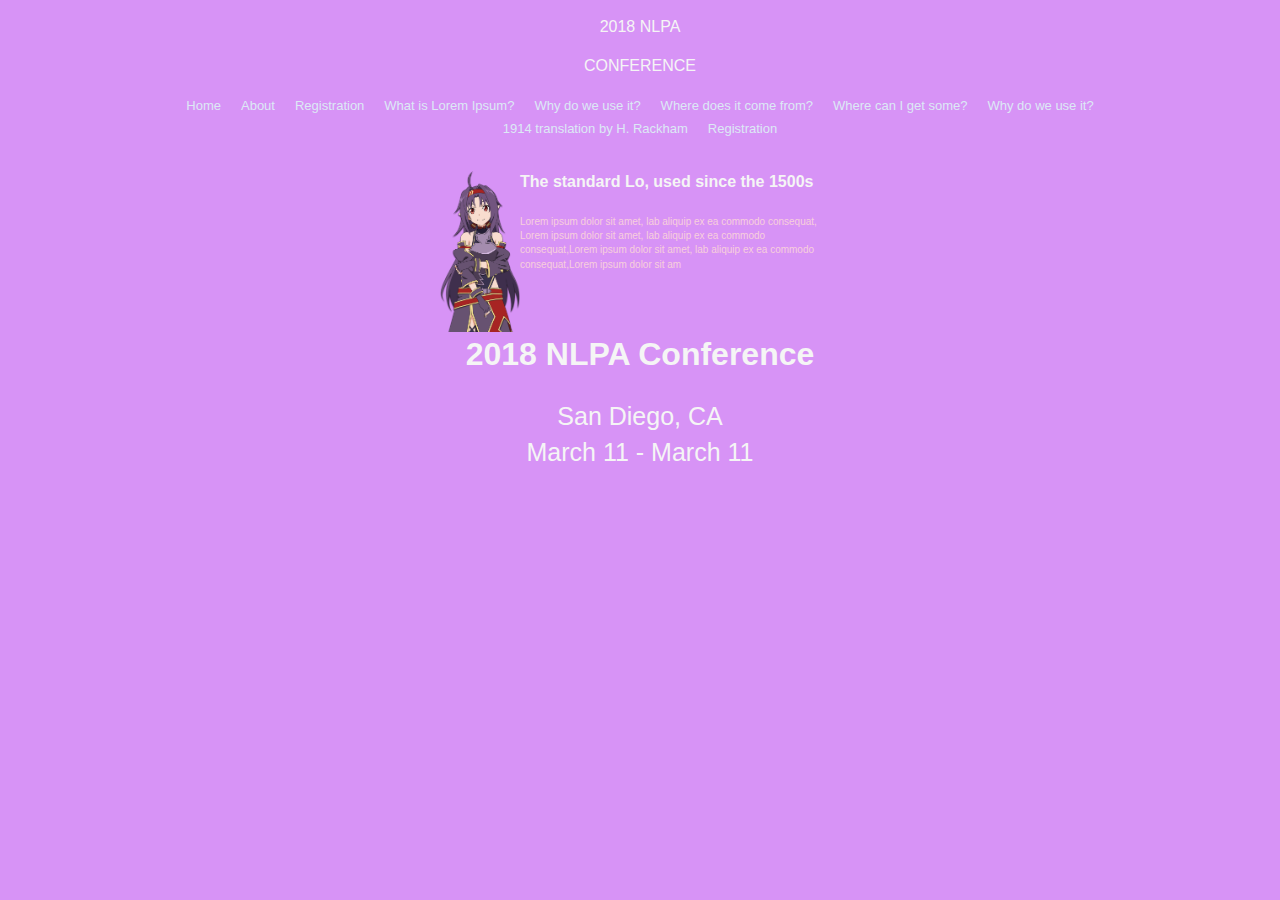
<file: 10/index.html>
<!DOCTYPE html>
<html lang="en">
<head>
    <meta charset="UTF-8">
    <meta http-equiv="X-UA-Compatible" content="IE=edge">
    <meta name="viewport" content="width=device-width, initial-scale=1.0">
    <title>Page 10</title>
    <link rel="stylesheet" href="css/main.css">
</head>
<body>
    
    <div class="container">
        <div class="color-overlay">
        </div>
        <header>
            <p>2018 NLPA</p>
            <p>CONFERENCE</p>
        </header>
        <nav>
            <div class="nav-item"><a href="#">Home</a></div>
            <div class="nav-item"><a href="#">About</a></div>
            <div class="nav-item"><a href="#">Registration</a></div>
            <div class="nav-item"><a href="#">What is Lorem Ipsum?</a></div>
            <div class="nav-item"><a href="#">Why do we use it?</a></div>
            <div class="nav-item"><a href="#">Where does it come from?</a>
            </div>
            <div class="nav-item"><a href="#">Where can I get some?</a>
            </div>
            <div class="nav-item"><a href="#">Why do we use it?</a></div>

            <div class="nav-item"><a href="#">1914 translation by H. Rackham</a></div>
            <div class="nav-item"><a href="#">Registration</a></div>

        </nav>
        <main>
            <div class="main-content1">
                <img src="img/Daco_4526325.png" alt="">
                <h4>The standard Lo, used since the 1500s</h4>
                <p>Lorem ipsum dolor sit amet, lab aliquip ex ea commodo consequat, Lorem ipsum dolor sit amet, lab aliquip ex ea commodo consequat,Lorem ipsum dolor sit amet, lab aliquip ex ea commodo consequat,Lorem ipsum dolor sit am</p>
            </div>
            <div class="main-content2">
                <h1>2018 NLPA Conference</h1>
                <p>San Diego, CA</p>
                <p>March 11 - March 11</p>
            </div>
        </main>
        
    </div>
   
</body>
</html>
</file>
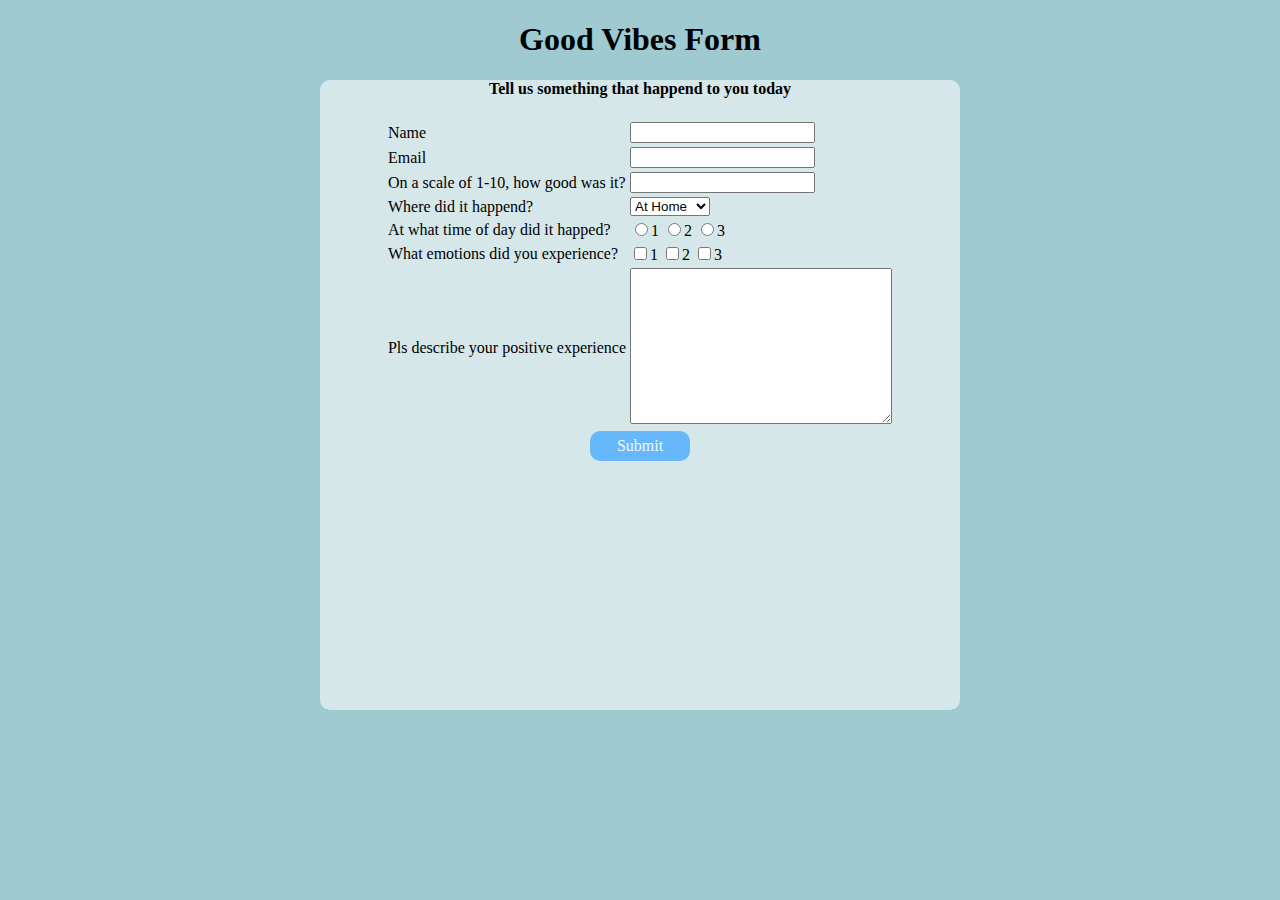
<file: 2/index.html>
<!DOCTYPE html>
<html lang="en">
<head>
    <meta charset="UTF-8">
    <meta http-equiv="X-UA-Compatible" content="IE=edge">
    <meta name="viewport" content="width=device-width, initial-scale=1.0">
    <title>Page 2</title>
    <link rel="stylesheet" href="css/main.css">
</head>
<body>
    <header>
        <h1>Good Vibes Form</h1>
    </header>
    <center><main>
        
        <h4>Tell us something that happend to you today </h4>
        <table>
        <tr>
            <td>Name</td>
            <td><input type="text"></td>
        </tr>
        <tr>
            <td>Email</td>
            <td><input type="text"></td>
        </tr>
        <tr>
            <td>On a scale of 1-10, how good was it?</td>
            <td><input type="text"></td>
        </tr>
        <tr>
            <td>Where did it happend?</td>
            <td>
            <select name="" id="">
                <option value="">At Home</option>
                <option value="">At School</option>
            </select>
            </td>
        </tr>
        <tr>
            <td>At what time of day did it happed?</td>
            <td><input type="radio">1
                <input type="radio">2
                <input type="radio">3
            </td> 
        </tr>
        <tr>
            <td>What emotions did you experience?</td>
            <td><input type="checkbox">1
                <input type="checkbox">2
                <input type="checkbox">3
            </td>
        </tr>
        <tr>
            <td>Pls describe your positive experience</td>
            <td><textarea name="" id="" cols="30" rows="10"></textarea></td>
        </tr>
    </table>
    <div class="button"><a href="#">Submit</a></div>

    </main>
</center>
</body>
</html>
</file>
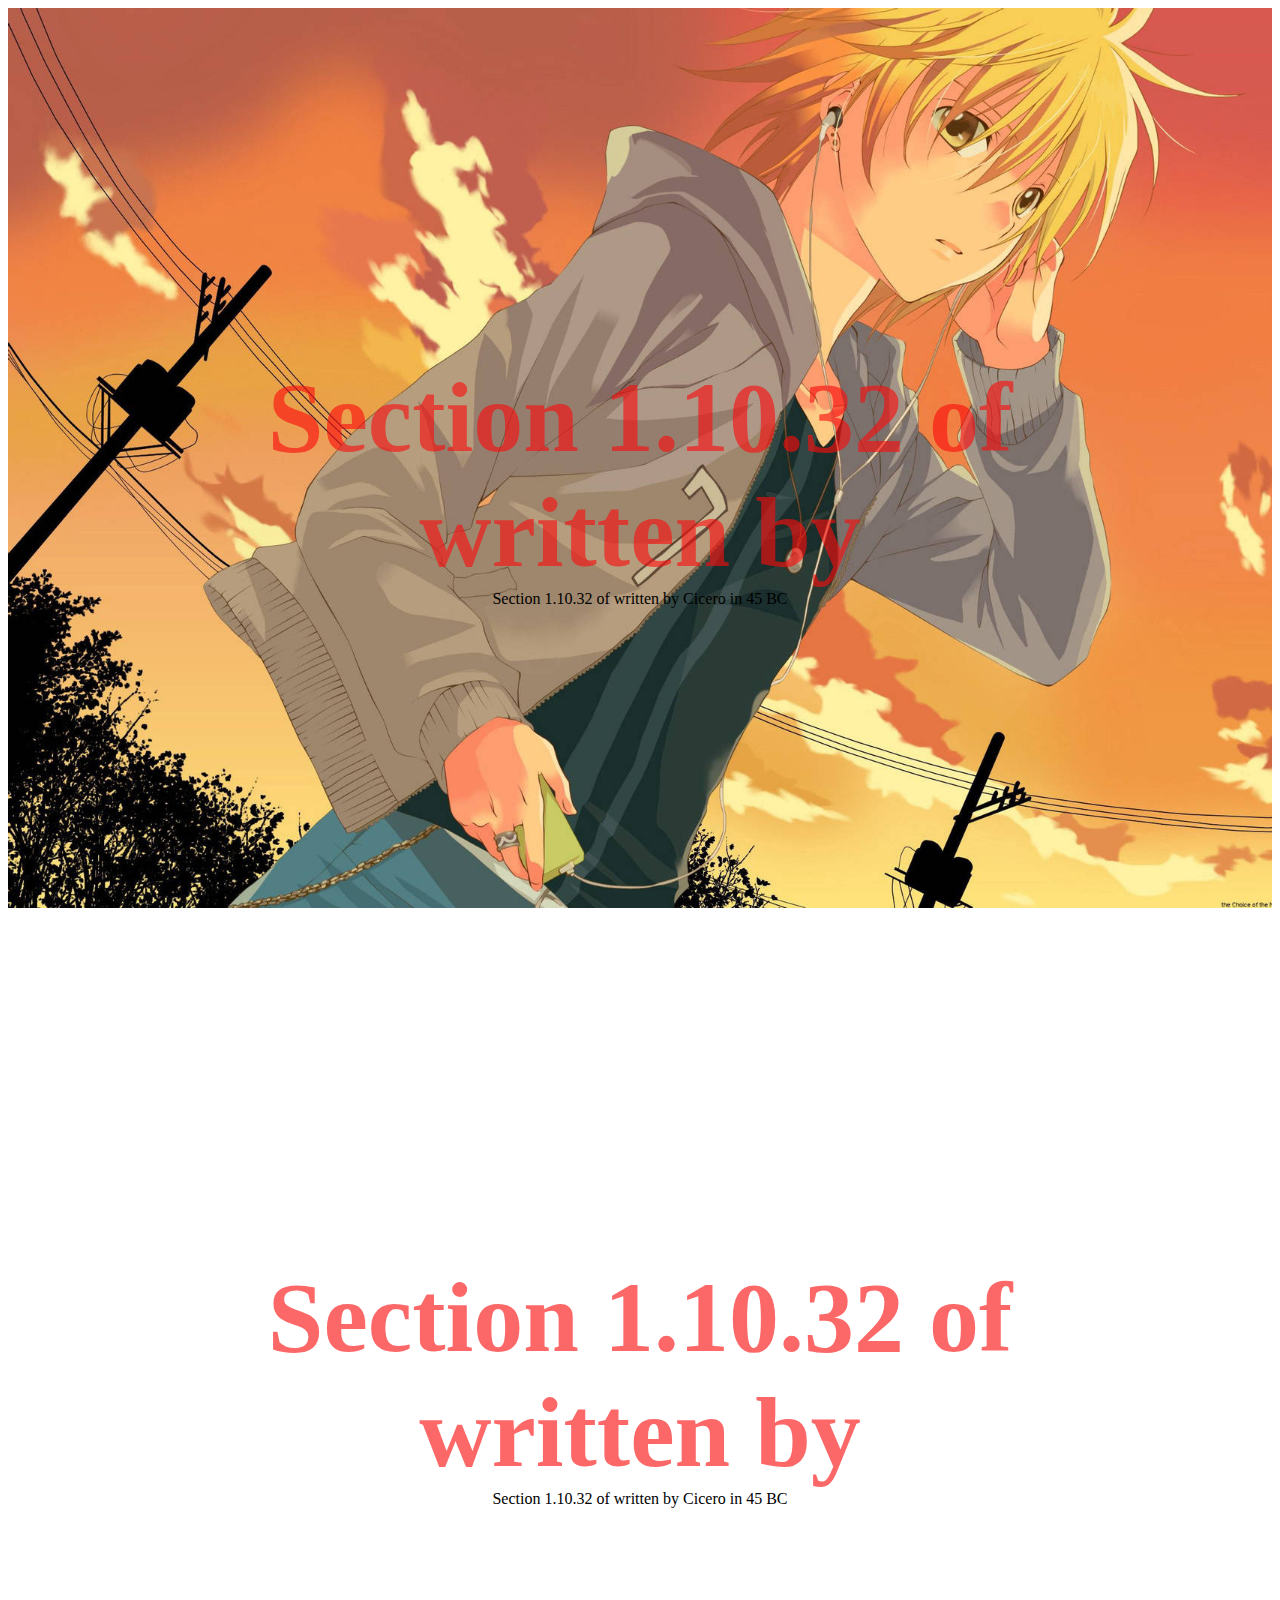
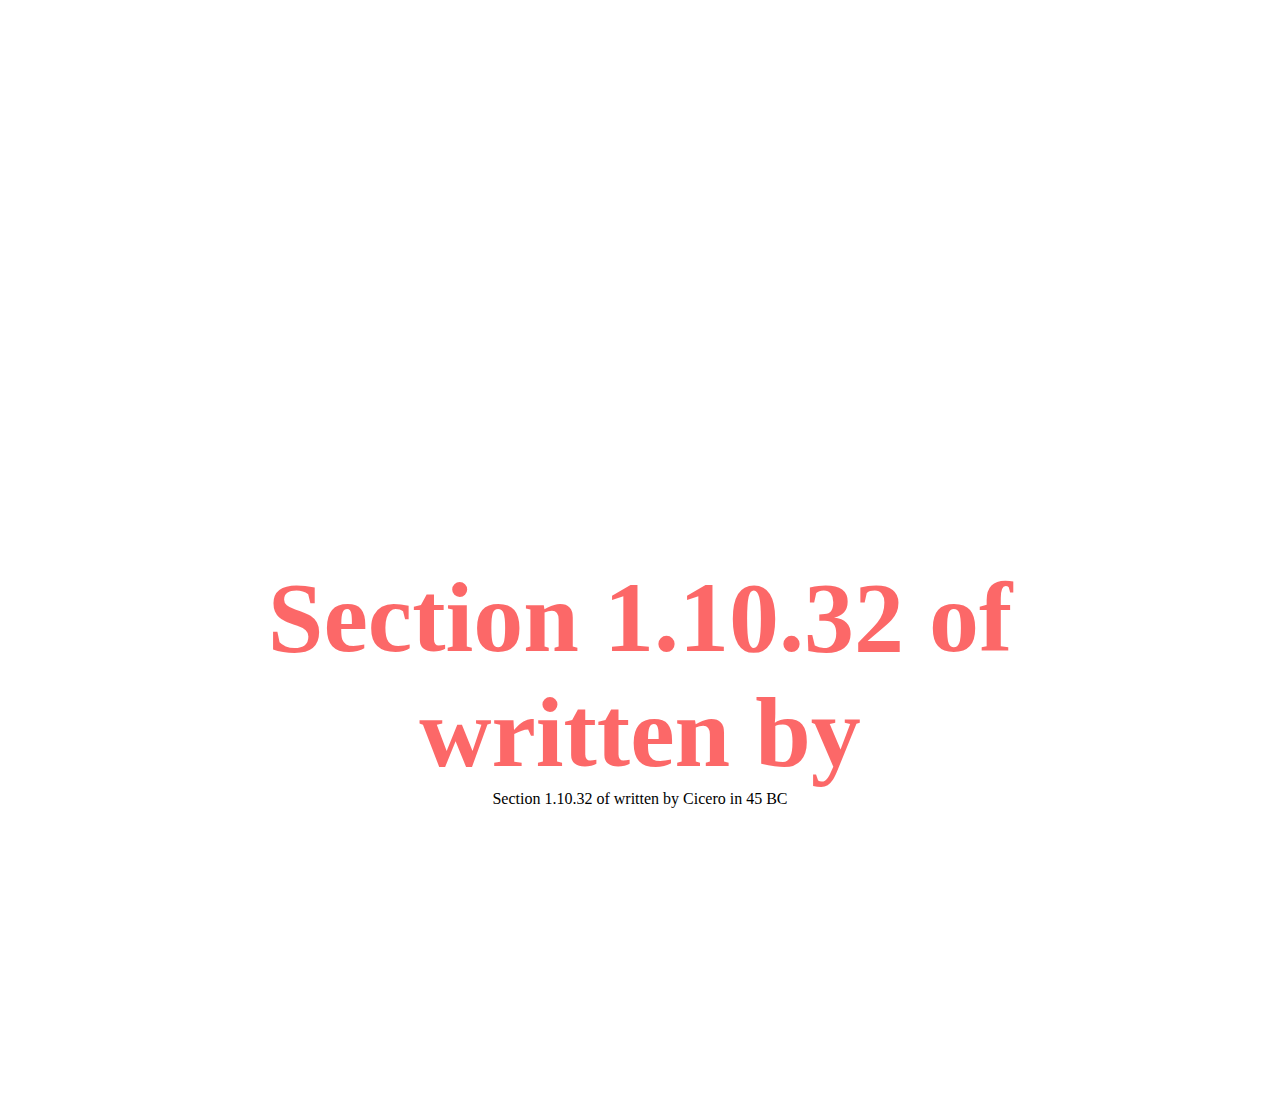
<file: 3/index.html>
<!DOCTYPE html>
<html lang="en">
<head>
    <meta charset="UTF-8">
    <meta http-equiv="X-UA-Compatible" content="IE=edge">
    <meta name="viewport" content="width=device-width, initial-scale=1.0">
    <title>Page 3</title>
    <link rel="stylesheet" href="css/main.css">
</head>
<body>
    
    <main>
        <div class=""></div>
        <section class="section1 place-center">
            <h1 class="style-h1">Section 1.10.32 of written by </h1>
            <p class="style-p">Section 1.10.32 of written by Cicero in 45 BC</p>
        </section>
        <section class="section2 place-center ">
            <h1 class="style-h1">Section 1.10.32 of written by </h1>
            <p class="style-p">Section 1.10.32 of written by Cicero in 45 BC</p>
        </section>
        <section class="section3 place-center">
            <h1 class="style-h1">Section 1.10.32 of written by </h1>
            <p class="style-p">Section 1.10.32 of written by Cicero in 45 BC</p>
        </section>
    </main>
    
</body>
</html>
</file>
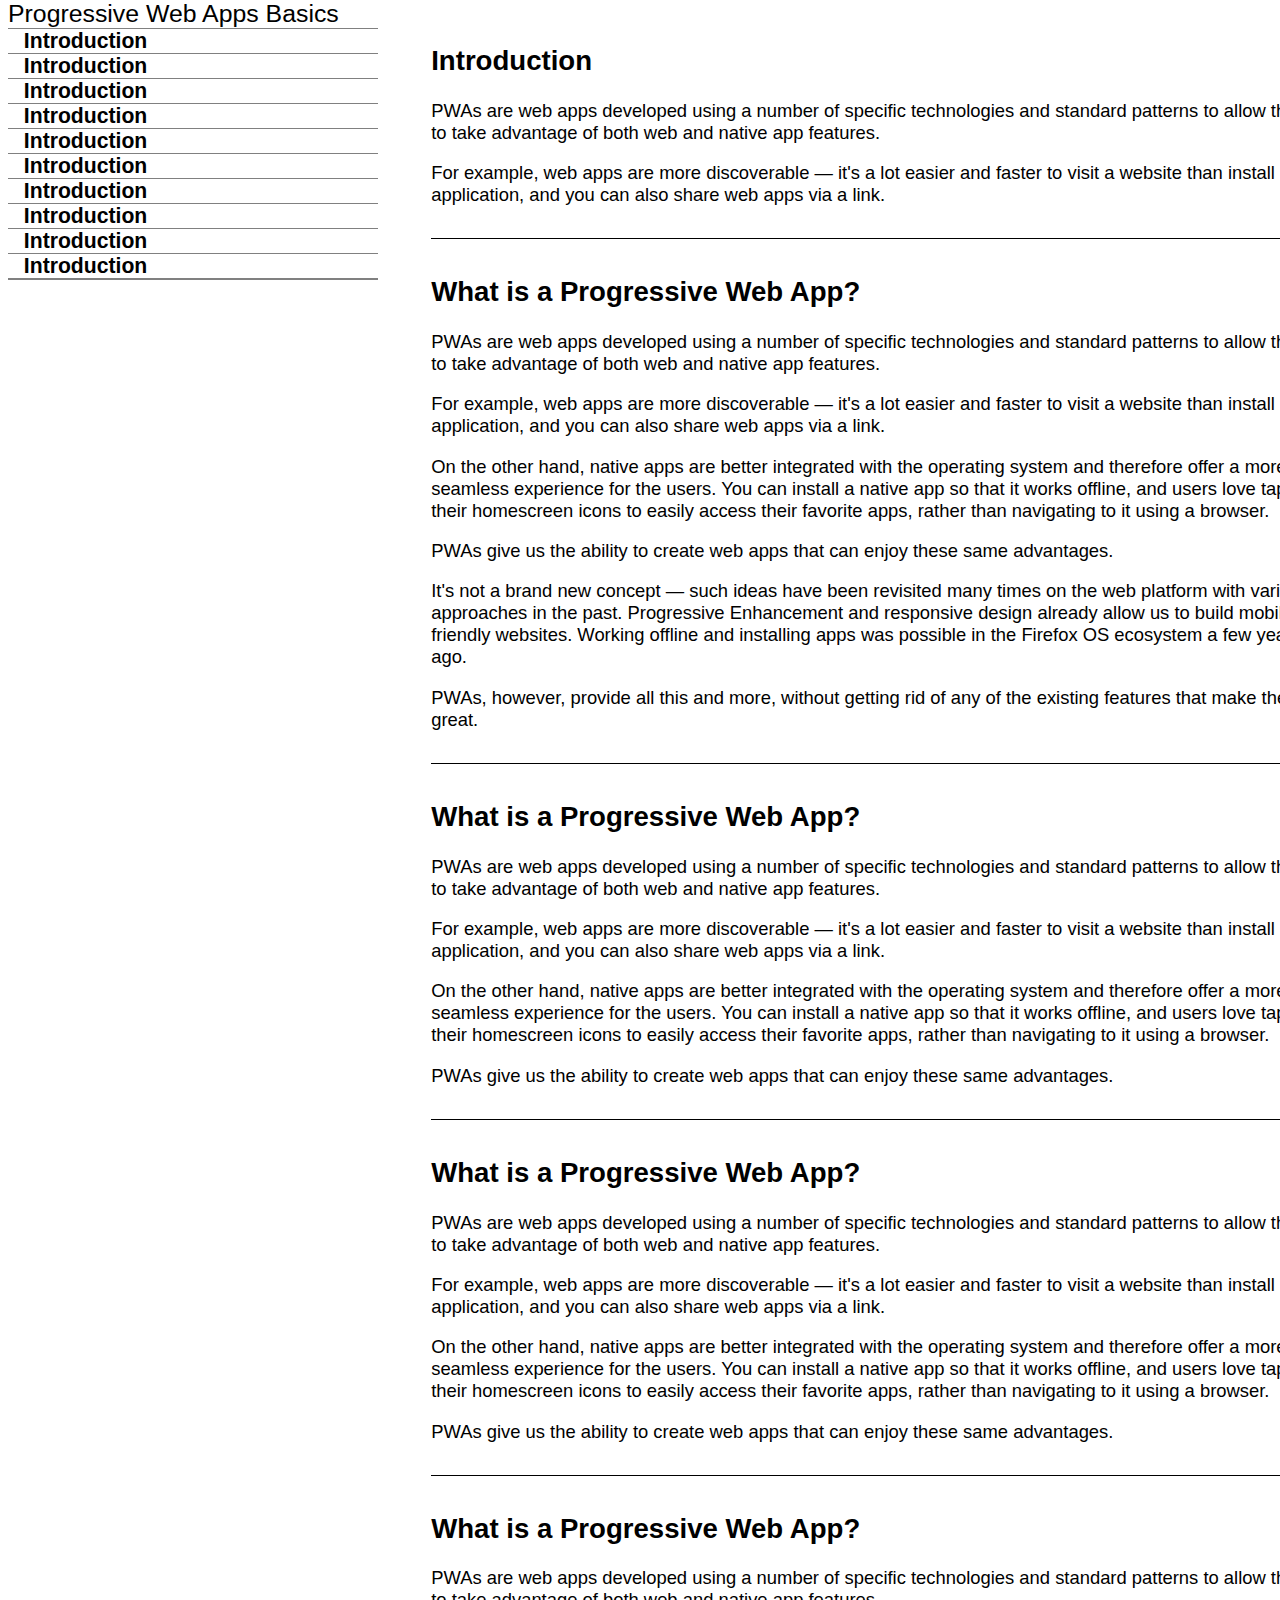
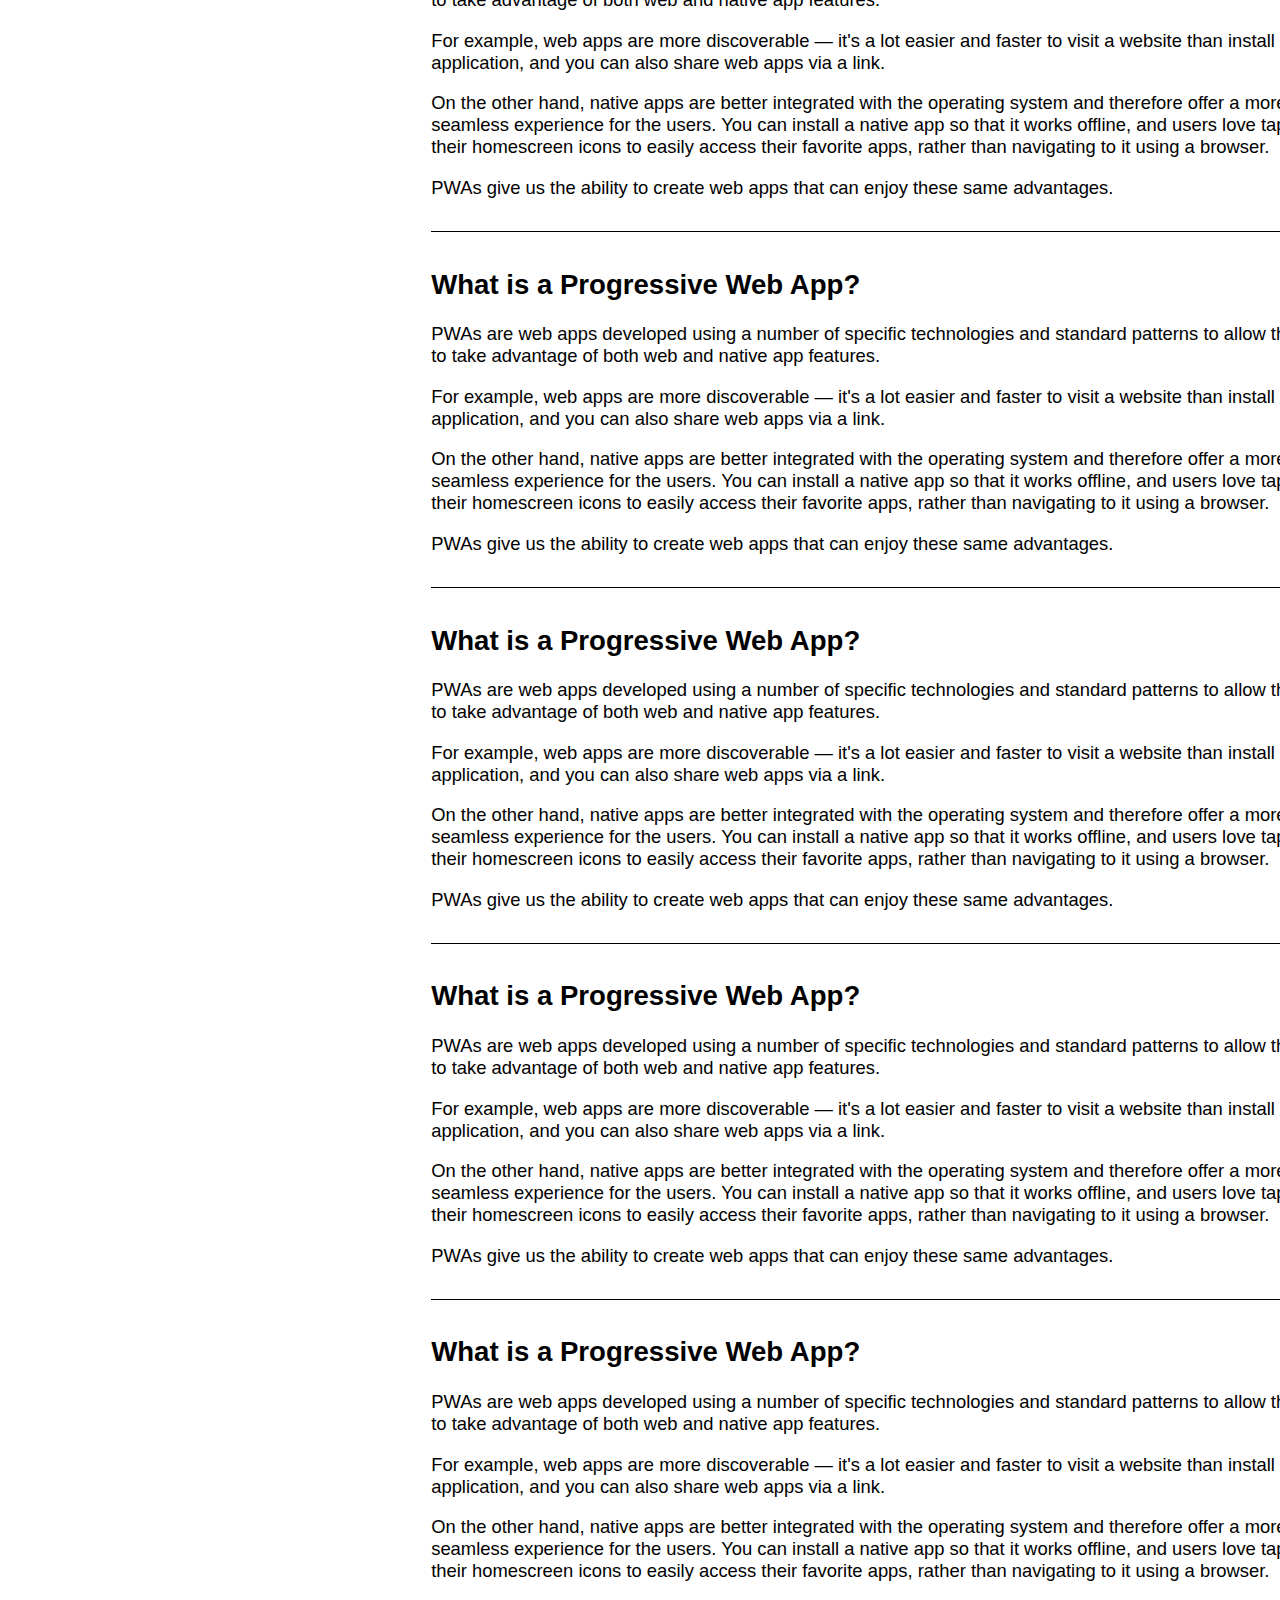
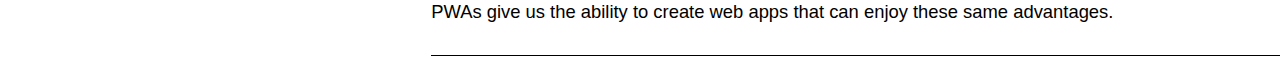
<file: 9/index.html>
<!DOCTYPE html>
<html lang="en">
<head>
    <meta charset="UTF-8">
    <meta http-equiv="X-UA-Compatible" content="IE=edge">
    <meta name="viewport" content="width=device-width, initial-scale=1.0">
    <title>Page 9</title>
    <link rel="stylesheet" href="css/main.css">
</head>
<body>
    <div class="container">
    <nav id="navbar">
        <header id="header">Progressive Web Apps Basics</header>
            <div class="menu">
                <div class="menu-item"><a href="#">Introduction</a></div>
                <div class="menu-item"><a href="#">Introduction</a></div>
                <div class="menu-item"><a href="#">Introduction</a></div>
                <div class="menu-item"><a href="#">Introduction</a></div>
                <div class="menu-item"><a href="#">Introduction</a></div>
                <div class="menu-item"><a href="#">Introduction</a></div>
                <div class="menu-item"><a href="#">Introduction</a></div>
                <div class="menu-item"><a href="#">Introduction</a></div>
                <div class="menu-item"><a href="#">Introduction</a></div>
                <div class="menu-item"><a href="#">Introduction</a></div>
            </div>
    </nav>

    <main id="main-doc">
        <section class="main-section">
            <header><h2>Introduction</h2></header>
            <p>PWAs are web apps developed using a number of specific technologies and standard patterns to allow them
                to take advantage of both web and native app features.</p>

            <p>For example, web apps are more discoverable — it's a lot easier and faster to visit a website than
                install an application, and you can also share web apps via a link.</p>

        </section>
        <section class="main-section">
            <header>
                <h2>What is a Progressive Web App?</h2>
            </header>
            <p>PWAs are web apps developed using a number of specific technologies and standard patterns to allow them
                to take advantage of both web and native app features.</p>

            <p>For example, web apps are more discoverable — it's a lot easier and faster to visit a website than
                install an application, and you can also share web apps via a link.</p>

            <p>On the other hand, native apps are better integrated with the operating system and therefore offer a more
                seamless experience for the users. You can install a native app so that it works offline, and users love
                tapping their homescreen icons to easily access their favorite apps, rather than navigating to it using
                a browser.</p>

            <p> PWAs give us the ability to create web apps that can enjoy these same advantages.</p>

            <p>It's not a brand new concept — such ideas have been revisited many times on the web platform with various
                approaches in the past. Progressive Enhancement and responsive design already allow us to build mobile
                friendly websites. Working offline and installing apps was possible in the Firefox OS ecosystem a few
                years ago.</p>

            <p>PWAs, however, provide all this and more, without getting rid of any of the existing features that make
                the web great.</p>
        </section>
        <section class="main-section">
            <header>
                <h2>What is a Progressive Web App?</h2>
            </header>
            <p>PWAs are web apps developed using a number of specific technologies and standard patterns to allow them
                to take advantage of both web and native app features.</p>

            <p>For example, web apps are more discoverable — it's a lot easier and faster to visit a website than
                install an application, and you can also share web apps via a link.</p>

            <p>On the other hand, native apps are better integrated with the operating system and therefore offer a more
                seamless experience for the users. You can install a native app so that it works offline, and users love
                tapping their homescreen icons to easily access their favorite apps, rather than navigating to it using
                a browser.</p>

            <p> PWAs give us the ability to create web apps that can enjoy these same advantages.</p>

            
        </section>
        <section class="main-section">
            <header>
                <h2>What is a Progressive Web App?</h2>
            </header>
            <p>PWAs are web apps developed using a number of specific technologies and standard patterns to allow them
                to take advantage of both web and native app features.</p>

            <p>For example, web apps are more discoverable — it's a lot easier and faster to visit a website than
                install an application, and you can also share web apps via a link.</p>

            <p>On the other hand, native apps are better integrated with the operating system and therefore offer a more
                seamless experience for the users. You can install a native app so that it works offline, and users love
                tapping their homescreen icons to easily access their favorite apps, rather than navigating to it using
                a browser.</p>

            <p> PWAs give us the ability to create web apps that can enjoy these same advantages.</p>

           
        </section>
        <section class="main-section">
            <header>
                <h2>What is a Progressive Web App?</h2>
            </header>
            <p>PWAs are web apps developed using a number of specific technologies and standard patterns to allow them
                to take advantage of both web and native app features.</p>

            <p>For example, web apps are more discoverable — it's a lot easier and faster to visit a website than
                install an application, and you can also share web apps via a link.</p>

            <p>On the other hand, native apps are better integrated with the operating system and therefore offer a more
                seamless experience for the users. You can install a native app so that it works offline, and users love
                tapping their homescreen icons to easily access their favorite apps, rather than navigating to it using
                a browser.</p>

            <p> PWAs give us the ability to create web apps that can enjoy these same advantages.</p>

            
        </section>
        <section class="main-section">
            <header>
                <h2>What is a Progressive Web App?</h2>
            </header>
            <p>PWAs are web apps developed using a number of specific technologies and standard patterns to allow them
                to take advantage of both web and native app features.</p>

            <p>For example, web apps are more discoverable — it's a lot easier and faster to visit a website than
                install an application, and you can also share web apps via a link.</p>

            <p>On the other hand, native apps are better integrated with the operating system and therefore offer a more
                seamless experience for the users. You can install a native app so that it works offline, and users love
                tapping their homescreen icons to easily access their favorite apps, rather than navigating to it using
                a browser.</p>

            <p> PWAs give us the ability to create web apps that can enjoy these same advantages.</p>

            
        </section>
        <section class="main-section">
            <header>
                <h2>What is a Progressive Web App?</h2>
            </header>
            <p>PWAs are web apps developed using a number of specific technologies and standard patterns to allow them
                to take advantage of both web and native app features.</p>

            <p>For example, web apps are more discoverable — it's a lot easier and faster to visit a website than
                install an application, and you can also share web apps via a link.</p>

            <p>On the other hand, native apps are better integrated with the operating system and therefore offer a more
                seamless experience for the users. You can install a native app so that it works offline, and users love
                tapping their homescreen icons to easily access their favorite apps, rather than navigating to it using
                a browser.</p>

            <p> PWAs give us the ability to create web apps that can enjoy these same advantages.</p>

          
        </section>
        <section class="main-section">
            <header>
                <h2>What is a Progressive Web App?</h2>
            </header>
            <p>PWAs are web apps developed using a number of specific technologies and standard patterns to allow them
                to take advantage of both web and native app features.</p>

            <p>For example, web apps are more discoverable — it's a lot easier and faster to visit a website than
                install an application, and you can also share web apps via a link.</p>

            <p>On the other hand, native apps are better integrated with the operating system and therefore offer a more
                seamless experience for the users. You can install a native app so that it works offline, and users love
                tapping their homescreen icons to easily access their favorite apps, rather than navigating to it using
                a browser.</p>

            <p> PWAs give us the ability to create web apps that can enjoy these same advantages.</p>

          
        </section>
        <section class="main-section">
            <header>
                <h2>What is a Progressive Web App?</h2>
            </header>
            <p>PWAs are web apps developed using a number of specific technologies and standard patterns to allow them
                to take advantage of both web and native app features.</p>

            <p>For example, web apps are more discoverable — it's a lot easier and faster to visit a website than
                install an application, and you can also share web apps via a link.</p>

            <p>On the other hand, native apps are better integrated with the operating system and therefore offer a more
                seamless experience for the users. You can install a native app so that it works offline, and users love
                tapping their homescreen icons to easily access their favorite apps, rather than navigating to it using
                a browser.</p>

            <p> PWAs give us the ability to create web apps that can enjoy these same advantages.</p>

          
        </section>
        
    </main>
</div>

</body>
</html>
</file>
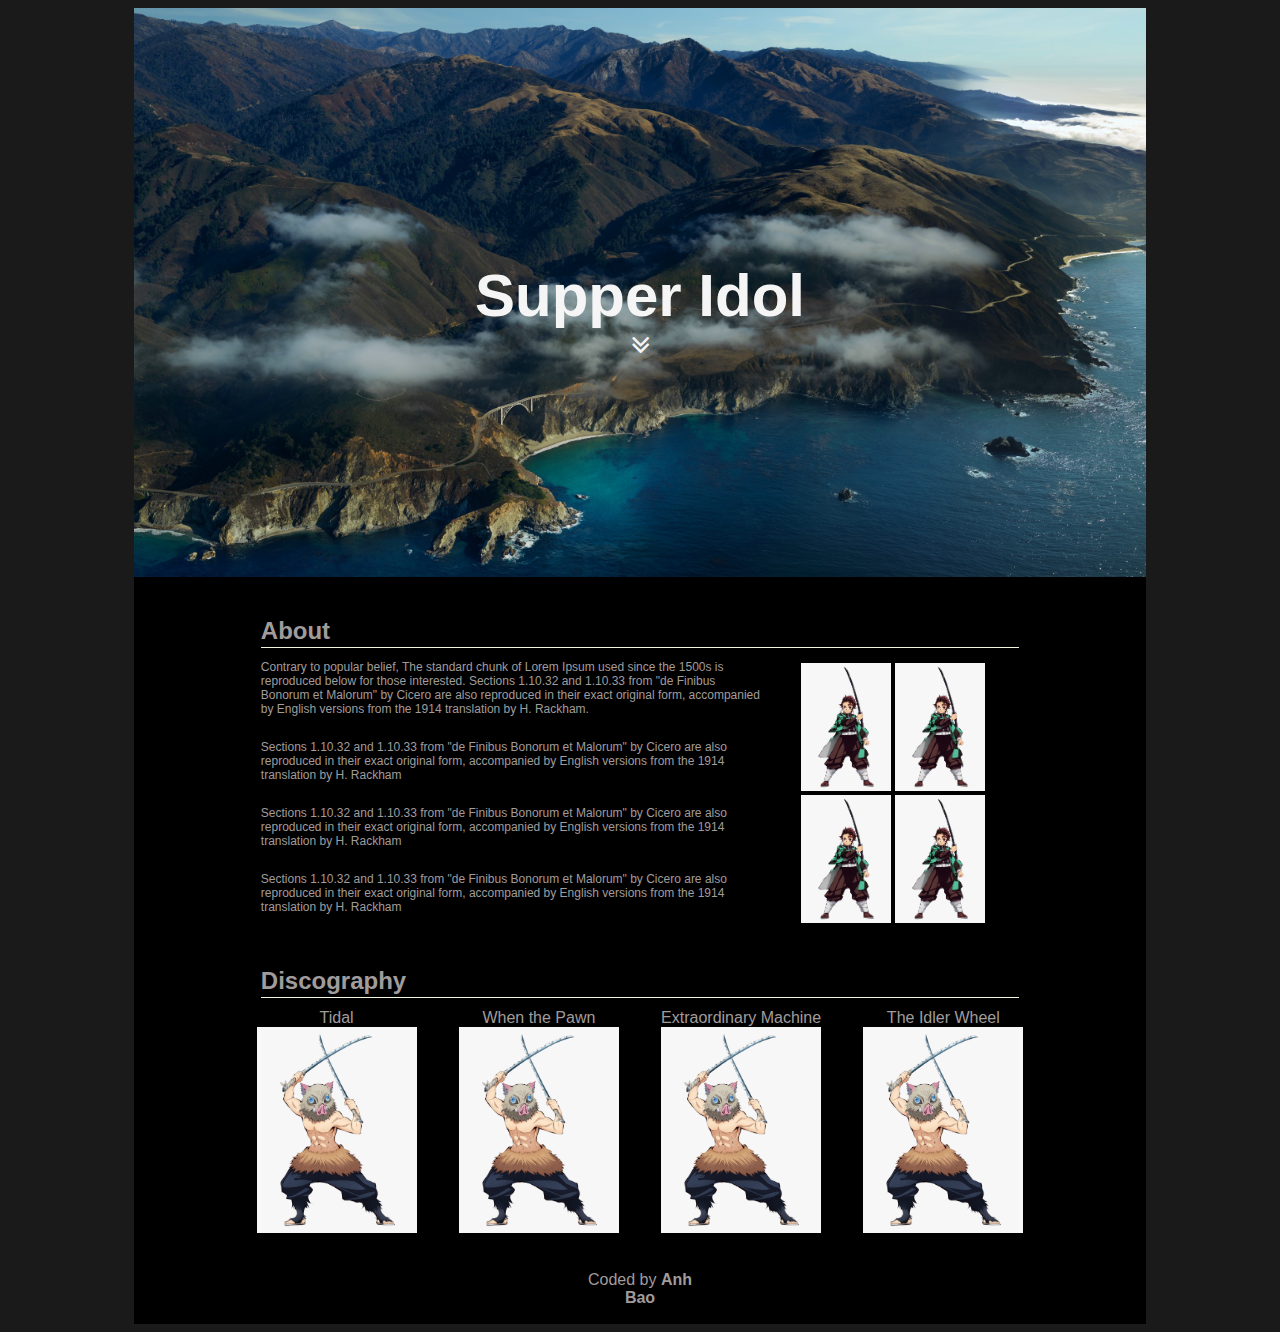
<file: 1/index1.html>
<!DOCTYPE html>
<html lang="en">
<head>
    <meta charset="UTF-8">
    <meta http-equiv="X-UA-Compatible" content="IE=edge">
    <meta name="viewport" content="width=device-width, initial-scale=1.0">
    <title>Page 1</title>
    <link rel="stylesheet" href="main.css">
    <link rel='stylesheet' href='https://cdnjs.cloudflare.com/ajax/libs/font-awesome/4.7.0/css/font-awesome.min.css'>

</head>
<body>
    <center><div class="vertical-container">
        <div class="row section1 margin-bottom">
            <div class=" section1-content">
            <div class="section1-content_h1 font-size-section1"><h1>Supper Idol</h1>
            <a href="#about"><i class='fa fa-angle-double-down font-size-section1'></i></a></h1></div>
            <img class="" src="img/heroimg.jpg" alt="">
            </div>
        </div>
        <div class=" section2 margin-bottom">
            <div id="about" class="section2-title justify-start">
                <h2>About</h2>
                </div>

            <div class="section2-content font-color">
                <div class="section2-title width_side "></div>
                <div class="section2-content_p justify-start"><p>Contrary to popular belief,  The standard chunk of Lorem Ipsum used since the 1500s is reproduced below for those interested. Sections 1.10.32 and 1.10.33 from "de Finibus Bonorum et Malorum" by Cicero are also reproduced in their exact original form, accompanied by English versions from the 1914 translation by H. Rackham.</p>
                    <p> Sections 1.10.32 and 1.10.33 from "de Finibus Bonorum et Malorum" by Cicero are also reproduced in their exact original form, accompanied by English versions from the 1914 translation by H. Rackham</p>
                    <p> Sections 1.10.32 and 1.10.33 from "de Finibus Bonorum et Malorum" by Cicero are also reproduced in their exact original form, accompanied by English versions from the 1914 translation by H. Rackham</p>
                    <p> Sections 1.10.32 and 1.10.33 from "de Finibus Bonorum et Malorum" by Cicero are also reproduced in their exact original form, accompanied by English versions from the 1914 translation by H. Rackham</p>
               
                </div>
                <div class="section2-content_image" >
                    <img  src="img/img3.png" alt="">
                    <img  src="img/img3.png" alt="">
                    <img  src="img/img3.png" alt="">
                    <img  src="img/img3.png" alt="">
                </div>

                <div class="section2-title width_side"></div>
            </div>
        </div>
        <div class="section3 font-color margin-bottom">
            <div class="section3-title font-color ">
                <h2>Discography</h2>
            </div>
            
            <div class="row section3-content  ">
                
                <div class=" width_side"></div>
                <div class="section3-content-main">
                    <div class=" column column-ss3  ">
                        <label for="">Tidal</label>             
                        <img class="section3-image_size" src="img/img5.png" alt="">
                    </div>
                    <div class="column column-ss3">
                        <label for="">When the Pawn</label>             
                        <img class="section3-image_size" src="img/img5.png" alt="">
                    </div>
                    <div class="column column-ss3">
                        <label for="">Extraordinary Machine</label>             
                        <img class="section3-image_size" src="img/img5.png" alt="">
                    </div>
                    <div class="column column-ss3">
                        <label for="">The Idler Wheel</label>             
                        <img class="section3-image_size" src="img/img5.png" alt="">                    
                    </div>
                </div>
                <div class="width_side"></div>
            </div>
           
        </div>
        <div class="row section4 justify-centered font-color">
            <div class="column"> <p>Coded by <span style="font-weight: bold;">Anh Bao</span></p> </div>
        </div>
    </div>
</center>                                             
</body>
</html>
</file>
<file: 10/css/main.css>
body{
    font-family: "Open sans",sans-serif;
    line-height: 1.428571429;
    color: whitesmoke;
    min-width: 500px;
    width: 100vw;
    background-image: url(https://wallpapers.com/images/high/anime-house-on-snow-y8phoxlq3woqfuv3.jpg) ;
    /* z-index: -1; */
    position: relative;
    margin: 0;
}
.container{
    display: flex;
    flex-direction: column;
    margin: 0;
    align-items: center;
    height: 100vh;
    border-radius: 10px;
    background-size: cover;
    background-repeat: no-repeat;
    z-index: 2;
}
header{
    text-align: center;
    z-index: 2;
}
nav{
    display: flex;
    flex-wrap: wrap;
    /* justify-content: space-around ; */
    justify-content: center;
    max-width: 1000px;
    z-index: 2;
}
nav>.nav-item{
    margin: 0 10px;
}

nav>.nav-item>a{
    text-decoration: none;
    color: rgb(220, 233, 245);
    font-weight: lighter;
    font-size: 13px;
}
nav>.nav-item>a:hover{
    color: rgba(253, 223, 89, 0.808);
    transition: 0.5s;
}
main{
    margin-top: 10px;
    z-index: 2;
}
main>.main-content1{
    max-width: 500px;
    object-fit: contain;
    width: 400px;
}
main>.main-content1>img{
    width: 80px;
    float: left;
    padding-top: -10px;
}
main>.main-content1>h4{
    font-weight: bold lighter;
}
main>.main-content1>p{
    font-weight: lighter;
    font-size: 10px;
    color: rgb(248, 207, 220);
}

main>.main-content2{
    clear: both;
    text-align: center;
}
main>.main-content2>p{
    font-weight: lighter;
    font-size: 25px;
    margin: 0;
}
.color-overlay{
    width: 100vw;
    height: 100vh;
    background-color: rgb(175, 40, 238);
    opacity: 0.5;
    position: absolute;
    margin: 0 auto;
}
</file>
<file: 2/css/main.css>
body{
    background-color: rgba(105, 173, 185, 0.644);
}
header{
    text-align: center;
}
main{
    background-color: rgba(248, 248, 248, 0.616);
    margin: 0 auto;
    border-radius: 10px;
    width: 50vw;
    height: 70vh;
    min-width: 500px;
}
h4{
    margin-top: 20px;
}
.button{
    display: flex;
 
    background-color: rgb(102, 184, 251);
    width: 100px;
    height: 30px;
    border-radius: 10px;
}
.button>a{
    display: flex;
    padding: auto;
    width: 100px;
    height: 30px;
    text-decoration: none;
    color: aliceblue;
    place-content: center;
    place-items: center;

}
.button:hover{
    background-color: rgb(9, 165, 255);
}
</file>
<file: 3/css/main.css>
main{
    margin: 0;
    padding: 0;
    transition: 1s;
    position: relative;
    z-index: 2;
    
}
.section1{
    background-image: url(../img/img1.jpg);
    height: 100vh;
    background-size: cover;
    z-index: 2;
}
.section2{
    background-image: url(../img/img2.jpg);
    height: 100vh;
    background-attachment: fixed;
    background-position: center;
    background-repeat: no-repeat;
    background-size: cover;
    flex: 0 1 60vw;
    background-size: cover;
    z-index: 1;
}
.section3{
    background-image: url(../img/img3.jpg);
    height: 100vh;
    background-size: cover;
    background-position:center;
    z-index: 2;
    background-attachment: fixed;
    background-position: center;
    background-repeat: no-repeat;
    background-size: cover;
    flex: 0 1 60vw;
}
.place-center{
    display: flex;
    flex-direction: column;
    margin-top: 0;
    justify-content: center;
    align-items: center;
    color: rgba(250, 13, 13, 0.623);
}
.style-h1{
    max-width: 800px;
    width: 80vw;
    text-align: center;
    font-size: 100px;
    margin-bottom: 0px;

}
.style-p{
    margin-top: 0px;
    color: black;
}
</file>
<file: 9/css/main.css>
body{
    display: flex;

}
header, h3{
    font-family:  sans-serif
}

p, .menu-item{
    font-family: 'Roboto Condensed', sans-serif;
}

header#header{
    background-color: #FFFFFF;
    font-size: 1.35em;
    border-bottom: 1px solid gray;
    position: sticky;
    top: 0;
}
nav#navbar{
    background-color: white;
    
}

nav .menu{
    margin:0;
    border-bottom: 1px solid  gray; 
    
    height: 100%;
    overflow-y: scroll;
    overflow-x: hidden;
}

nav .menu .menu-item{
    font-weight: 700;
    font-size: 1.15em;
    list-style: none;
    border-bottom: 1px solid gray;
    padding-left: .75em;
}

nav >.menu .menu-item a{
        text-decoration: none;
         color: #000000;
         background-color: rgb(255, 255, 255);
}

a, a:hover{
    color: #000000;
}

main#main-doc{
    padding: 0 1em;
    width: 900px;
}


@media(max-width:1000px){
   nav>.menu{
       height: 150px;
   }
}
@media(min-width:1000px){
      
    html{
        font-size: 1.15em;
    }
    body{
        display: flex;
        flex-direction: column;
    }
    nav#navbar{
        width: 370px;
        position: fixed;
        top:0;
    }

    nav ul{
        margin:0;
        height: 100%;
        float: left;
        width: 330px;
        border-top: 1px solid  gray; 
        border-bottom: 0;
    }
    nav.menu{
        height: 100%;
    }
    
    main#main-doc{
        padding: 0  2.5em 0 23em;
    } 
    section.main-section{
        padding: .75em 0;
        border-bottom: 1px solid #000000;
    }
}
</file>
<file: 1/main.css>
:root{
    --grid-column:8;
}
body{
    background-color: rgb(27, 26, 26);
    font-family: 'Franklin Gothic Medium', 'Arial Narrow', Arial, sans-serif;
    color: beige;
    
}
.vertical-container{
    display: flex;
    flex-direction: column;
    width: 80%;
    background-color: black;  
}
.row{
    display: flex;
    flex-direction: row;
    width: 100%;
    align-content: center;
}
.column{
    width: calc(100%/var(--grid-column));
    margin: 1px;
}
.justify-centered{
    justify-content: center;
}
.section1{
    /* background-color: aliceblue; */
    display: grid;
}
.section1 > .section1-content{
    
    display: flex;
    position: relative;
    justify-content: center;
    align-items: center;

}
.section1 > .section1-content > .section1-content_h1{
    position: absolute;
    color: whitesmoke;   
}
.font-size-section1{
    font-size: 30px;
    color: whitesmoke;   
}
.section1 > .section1-content > .section1-content_h1 h1{
    margin-bottom: -1px;
} 
.section1 > .section1-content > img{
    height: auto;
    width: 100%;
}
.section2{
    /* background-color: antiquewhite; */
    display: flex;
    flex-direction: column;
}
.section2>.section2-title {
    display: flex;
    color: rgb(160, 156, 156);
    border-bottom: solid 1px beige;
    margin-left: calc(100%/var(--grid-column)*1);
    margin-right: calc(100%/var(--grid-column)*1) ;
    height: 50px;
}
.section2>.section2-content{
    display: flex;
    flex-direction: row;
}
.section2>.section2-content>.section2-content_p{
    display: flex;
    flex-direction: column;
    text-align: left;
    font-size: 12px;
    width: calc(100%/var(--grid-column)*4); 
}
.section2>.section2-content>.section2-content_image{ 
    margin-top: 15px;
    width: calc(100%/var(--grid-column)*2);
}
.section2>.section2-content>.section2-content_image img{
    height: 8rem;
}
.section3{
    display: flex;
    flex-direction: column;
}
.section3>.section3-title{
    display: flex;
    color: rgb(160, 156, 156);
    border-bottom: solid 1px beige;
    margin-left: calc(100%/var(--grid-column)*1);
    margin-right: calc(100%/var(--grid-column)*1) ;
    height: 50px;
}
.section3>.section3-content{
    margin-top: 10px;
    display: flex;
    flex-direction: row;
    justify-content: space-between;
}
.section3>.section3-content>.section3-content-main{
    display: flex;
    flex-direction: row;   
    width: 100%;
    flex-wrap: wrap;
}
/* tao 2 khoang trong 2 side */
.width_side{
    width: calc(100%/var(--grid-column));
}
.justify-start{
    display: flex;
    justify-content: flex-start;
}
.font-color{
    color: rgb(160, 156, 156);
}
/* size anh section3 */
.section3-image_size{
    width: 10rem;
}
.column-ss3{
    display: flex;
    flex: 1;
    flex-direction: column;
    width: auto;
    place-items: center;
}
.margin-bottom{
    margin-bottom: 20px;
}
</file>
